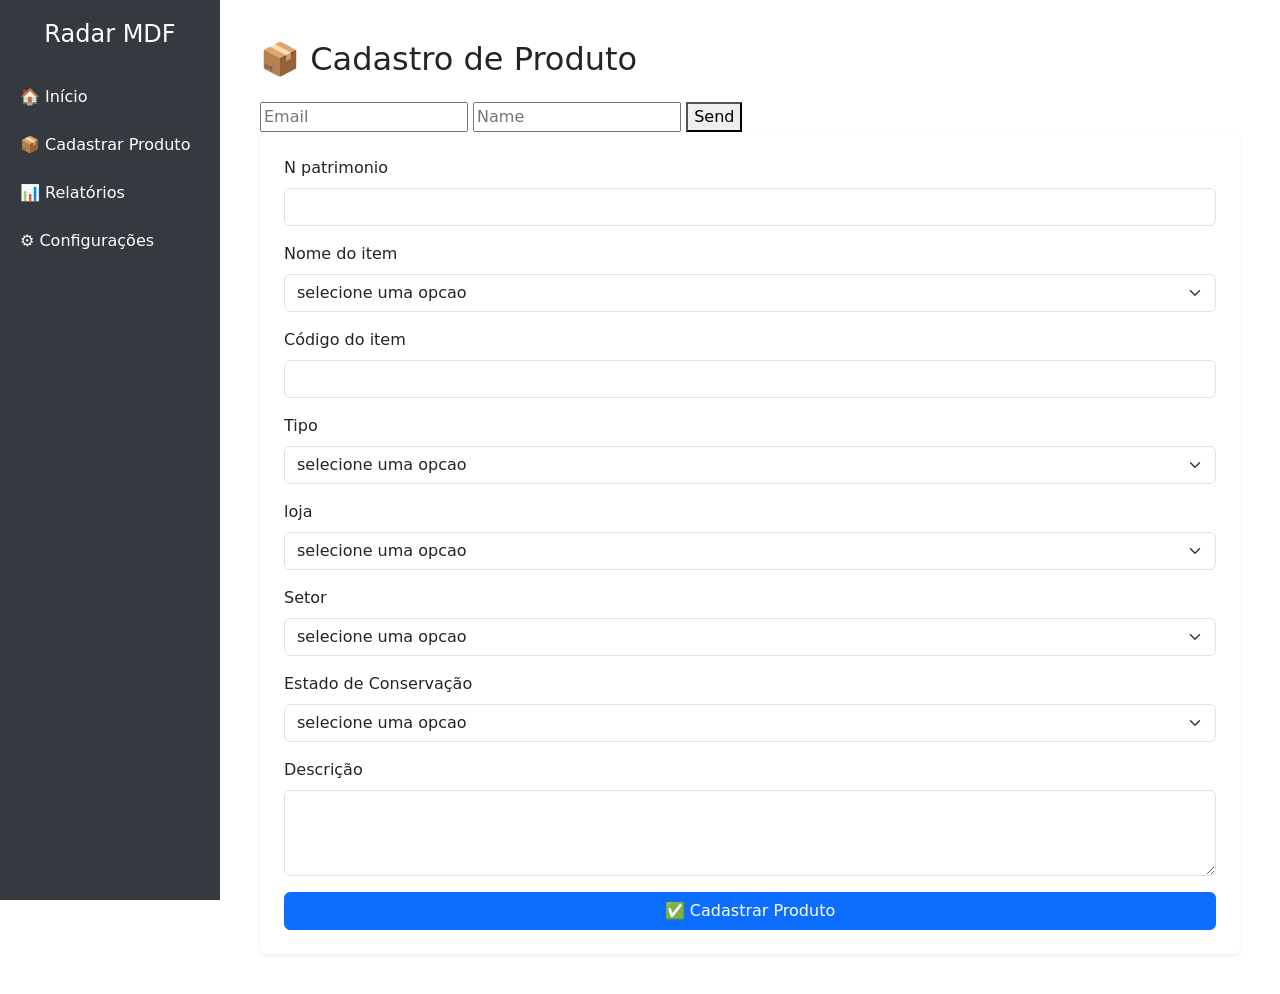
<file: src/main/resources/templates/cadastro.html>
<!DOCTYPE html>
<html lang="pt-br">
<head>
  <meta charset="UTF-8">
  <title>Radar MDF - Cadastro de Produto</title>
  <link href="https://cdn.jsdelivr.net/npm/bootstrap@5.3.2/dist/css/bootstrap.min.css" rel="stylesheet">
  <script src="cadastro.js"></script>

  <style>
    body {
      min-height: 100vh;
    }
    .sidebar {
      width: 220px;
      background-color: #343a40;
      position: fixed;
      top: 0;
      bottom: 0;
      left: 0;
      padding-top: 20px;
    }
    .sidebar a {
      color: #fff;
      padding: 12px 20px;
      display: block;
      text-decoration: none;
    }
    .sidebar a:hover {
      background-color: #495057;
    }
    .main-content {
      margin-left: 220px;
      padding: 40px;
    }
  </style>
</head>
<body>

<!-- 🧭 Menu lateral -->
<div class="sidebar">
  <h4 class="text-white text-center mb-4">Radar MDF</h4>
  <a href="index.html">🏠 Início</a>
  <a href="cadastro.html">📦 Cadastrar Produto</a>
  <a href="relatorios.html">📊 Relatórios</a>
  <a href="#">⚙️ Configurações</a>
</div>

<!-- 📋 Conteúdo principal -->
<div class="main-content">
  <h2 class="mb-4">📦 Cadastro de Produto</h2>
  <form
          method="POST"
          action="https://script.google.com/macros/s/AKfycbxzOef0_sMuNZnqbu8JmkqBvgJcBhwN7lJPXcUo29YigAWpJXUT2HuuGrMEX-Q4eA1B/exec"
  >
    <input name="Email" type="email" placeholder="Email" required>
    <input name="Name" type="text" placeholder="Name" required>
    <button type="submit">Send</button>
  </form>

  <form id="form-produto" class="bg-white p-4 rounded shadow-sm">
    <div class="mb-3">
      <label class="form-label">N patrimonio </label>
      <input type="number" name="preco" class="form-control" step="0.01" required>
    </div>

    <!-- Nome do item -->
    <div class="mb-3">
      <label class="form-label">Nome do item</label>
      <select id="nomeItem" class="form-select">
        <option value="selecione uma opcao">selecione uma opcao</option>
        <option value="CPU Dell i3">CPU Dell i3</option>
        <option value="CPU Dell i7">CPU Dell i7</option>
        <option value="CPU win 7">CPU win 7</option>
        <option value="CPU SOYO">CPU SOYO</option>
        <option value="CPU Gamer">CPU Gamer</option>
        <option value="CPU Grasep">CPU Grasep</option>
        <option value="CPU Gen Capital">CPU Gen Capital</option>
        <option value="CPU SOYO I3">CPU SOYO I3</option>
        <option value="CPU Win CE">CPU Win CE</option>
        <option value="Firestick">Firestick</option>
        <option value="Ar Condicionado Gen">Ar Condicionado Gen</option>
        <option value="Impressora Generica">Impressora Generica</option>
        <option value="Impressora epson m-2170">Impressora epson m-2170</option>
        <option value="Impressora elgin i9">Impressora elgin i9</option>
        <option value="Impressora Zebra">Impressora Zebra</option>
        <option value="Impressora Pantum">Impressora Pantum</option>
        <option value="Impressora">Impressora</option>
        <option value="Monitor Dell 21 Pol">Monitor Dell 21 Pol</option>
        <option value="Monitor Acer 21 Pol">Monitor Acer 21 Pol</option>
        <option value="Monitor Generico 15">Monitor Generico 15</option>
        <option value="Monitor Generico 16">Monitor Generico 16</option>
        <option value="Monitor Generico 17">Monitor Generico 17</option>
        <option value="Monitor Generico 18">Monitor Generico 18</option>
        <option value="Monitor Generico 18,5">Monitor Generico 18,5</option>
        <option value="Monitor Generico 19">Monitor Generico 19</option>
        <option value="Monitor Generico 20">Monitor Generico 20</option>
        <option value="Notebook Dell i5">Notebook Dell i5</option>
        <option value="Notebook Dell i7">Notebook Dell i7</option>
        <option value="Ramal Intelbras">Ramal Intelbras</option>
        <option value="Switch">Switch</option>
        <option value="Antena 4G elsys">Antena 4G elsys</option>
        <option value="Mikrotik">Mikrotik</option>
        <option value="Projetor">Projetor</option>
        <option value="TV Generica">TV Generica</option>
        <option value="DVR">DVR</option>
        <option value="Roteador Tp-link">Roteador Tp-link</option>
        <option value="Thin client">Thin client</option>
        <option value="mesa de som">mesa de som</option>
      </select>
    </div>


    <!-- Código do item -->
    <div class="mb-3">
      <label class="form-label">Código do item</label>
      <input type="text" id="codigoItem" class="form-control" readonly>
    </div>

    <!-- Tipo -->
    <div class="mb-3">
      <label class="form-label">Tipo</label>
      <select name="tipo" id="tipo" class="form-select">
        <option value="selecione uma opcao">selecione uma opcao</option>
        <option value="Ar condicionado">Ar condicionado</option>
        <option value="Computador">Computador</option>
        <option value="Impressora">Impressora</option>
        <option value="Monitor">Monitor</option>
        <option value="Notebook">Notebook</option>
        <option value="Ramal">Ramal</option>
        <option value="Switch">Switch</option>
        <option value="Antena 4G">Antena 4G</option>
        <option value="Mikrotik">Mikrotik</option>
        <option value="Projetor">Projetor</option>
        <option value="TV">TV</option>
        <option value="DVR">DVR</option>
        <option value="Roteador">Roteador</option>
        <option value="Thin client">Thin client</option>
        <option value="mesa de som">mesa de som</option>
      </select>
    </div>

    <!-- Repita com outros names diferentes: loja, setor, estadoConservacao etc. -->

    <div class="mb-3">
      <label class="form-label">loja </label>
      <select name="categoria" class="form-select">
        <option value="selecione uma opcao">selecione uma opcao</option>
            <option value="1">1</option>
            <option value="10">10</option>
            <option value="11">11</option>
            <option value="14">14</option>
            <option value="16">16</option>
            <option value="17">17</option>
            <option value="18">18</option>
            <option value="19">19</option>
            <option value="202">202</option>
            <option value="204">204</option>
            <option value="206">206</option>
            <option value="208">208</option>
            <option value="209">209</option>
            <option value="210">210</option>
            <option value="211">211</option>
            <option value="23">23</option>
            <option value="25">25</option>
            <option value="27">27</option>
            <option value="28">28</option>
            <option value="3">3</option>
            <option value="5">5</option>
            <option value="6">6</option>
            <option value="8">8</option>
      </select>
    </div>

    <div class="mb-3">
      <label class="form-label">Setor</label>
      <select name="setor" id="setor" class="form-select">
        <option value="selecione uma opcao">selecione uma opcao</option>
        <option value="ADM Deposito">ADM Deposito</option>
        <option value="Assistencia PVP">Assistencia PVP</option>
        <option value="Assitencia">Assitencia</option>
        <option value="Atendimento">Atendimento</option>
        <option value="Auditorio">Auditorio</option>
        <option value="Capital">Capital</option>
        <option value="Carregamento">Carregamento</option>
        <option value="Comercial/Eletro">Comercial/Eletro</option>
        <option value="Comercial/Moveis">Comercial/Moveis</option>
        <option value="Comercial/colchão">Comercial/colchão</option>
        <option value="Contabilidade">Contabilidade</option>
        <option value="Contas a Pagar">Contas a Pagar</option>
        <option value="Contas a Receber">Contas a Receber</option>
        <option value="CPD">CPD</option>
        <option value="Descarga">Descarga</option>
        <option value="Devolução">Devolução</option>
        <option value="Diretoria">Diretoria</option>
        <option value="DP">DP</option>
        <option value="Entrada de notas">Entrada de notas</option>
        <option value="Gestão de Frota">Gestão de Frota</option>
        <option value="Juridico">Juridico</option>
        <option value="Lojas">Lojas</option>
        <option value="NOVO">NOVO</option>
        <option value="Recepção">Recepção</option>
        <option value="Sala Alex">Sala Alex</option>
        <option value="Sala de reunião">Sala de reunião</option>
        <option value="Whatsapp">Whatsapp</option>
        <option value="merchandising">merchandising</option>
      </select>
    </div>


    <div class="mb-3">
      <label class="form-label">Estado de Conservação</label>
      <select name="estadoConservacao" id="estadoConservacao" class="form-select">
        <option value="selecione uma opcao">selecione uma opcao</option>
        <option value="Bom">Bom</option>
        <option value="Regular">Regular</option>
        <option value="Ruim">Ruim</option>
        <option value="Fora de uso">Fora de uso</option>
      </select>
    </div>




    <div class="mb-3">
      <label class="form-label">Descrição</label>
      <textarea name="descricao" class="form-control" rows="3"></textarea>
    </div>


    <button type="submit" class="btn btn-primary w-100">✅ Cadastrar Produto</button>
  </form>
</div>


</body>
</html>
</file>
